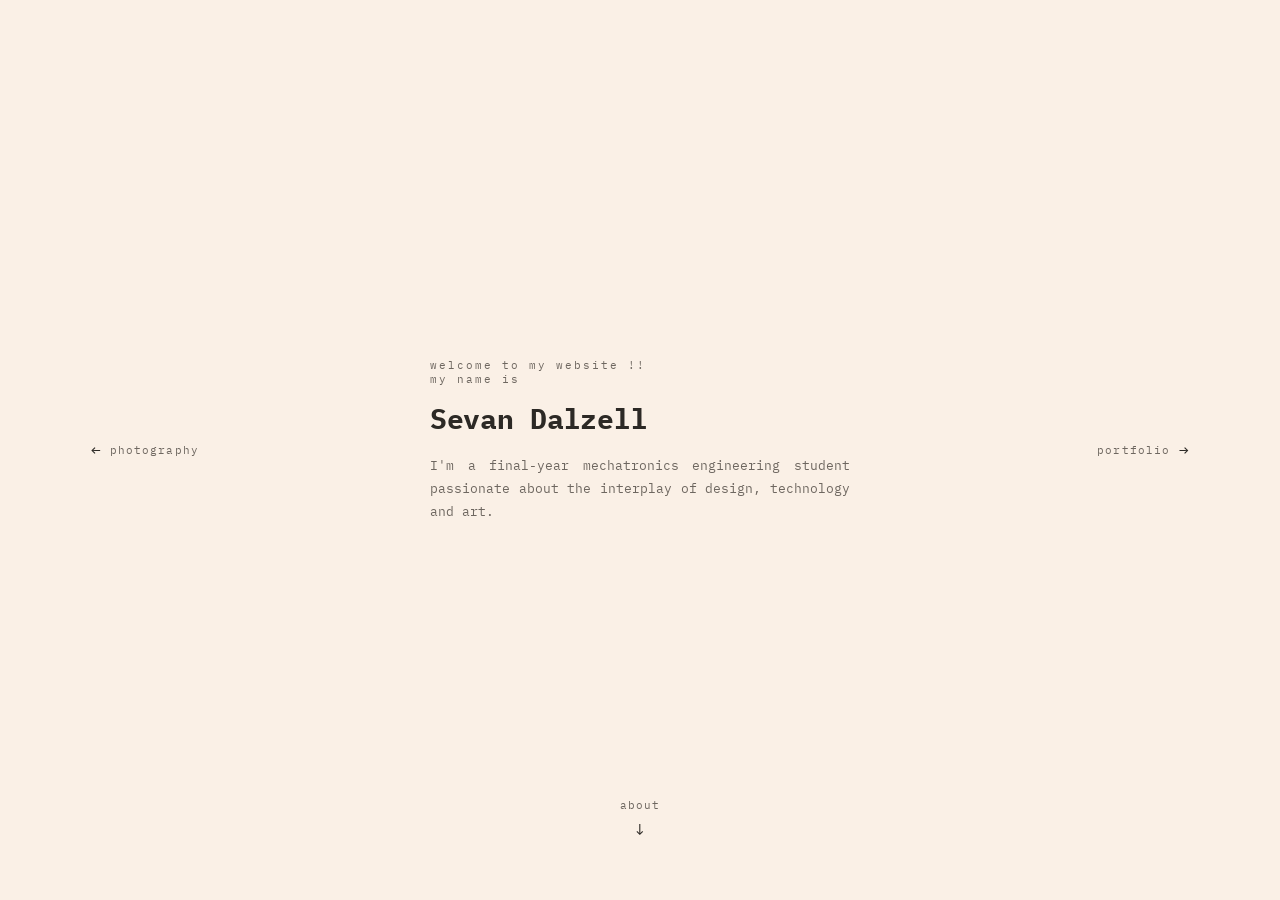
<file: index.html>
<!DOCTYPE html>
<html lang="en">

<head>
  <meta charset="UTF-8">
  <meta name="viewport" content="width=device-width, initial-scale=1.0">
  <title>portfolio | Sevan Dalzell</title>
  <meta name="description" content="Sevan's portfolio site.">

  <!-- Open Graph / Discord / Slack / etc embed preview -->
  <meta property="og:type" content="website">
  <meta property="og:title" content="portfolio | Sevan Dalzell">
  <meta property="og:site_name" content="vii">
  <meta property="og:description" content="Sevan's portfolio site.">
  <meta property="og:url" content="https://sevandalzell.com">
  <meta property="og:image" content="https://sevandalzell.com/assets/preview.png">
  <meta name="twitter:card" content="summary_large_image">
  <meta name="twitter:title" content="portfolio | Sevan Dalzell">
  <meta name="twitter:description" content="Sevan's portfolio site.">
  <meta name="twitter:image" content="https://sevandalzell.com/assets/preview.png">

  <link rel="preconnect" href="https://fonts.googleapis.com">
  <link rel="preconnect" href="https://fonts.gstatic.com" crossorigin>
  <link href="https://fonts.googleapis.com/css2?family=IBM+Plex+Mono:ital,wght@0,400;0,500;0,700;1,400&display=swap"
    rel="stylesheet">
  <link rel="stylesheet" href="style.css">
  <!-- fontawesome icons (just used for cv button rn) -->
  <link rel="stylesheet" href="https://cdnjs.cloudflare.com/ajax/libs/font-awesome/6.5.1/css/all.min.css">

  <!-- Temporary favicon set from that random generator -->
  <link rel="apple-touch-icon" sizes="180x180" href="/apple-touch-icon.png">
  <link rel="icon" type="image/png" sizes="32x32" href="/favicon-32x32.png">
  <link rel="icon" type="image/png" sizes="16x16" href="/favicon-16x16.png">
  <link rel="manifest" href="/site.webmanifest">
</head>

<body>

  <!-- ===== LOADER ===== -->
  <div id="loader" aria-hidden="true">
    <div class="loader-mark" id="loaderMark">vii</div>
    <div class="loader-sub" id="loaderSub">under construction... back soon !!</div>
    <div class="loader-foot">
      <span id="loaderDate"></span>
    </div>
  </div>

  <!-- ===== DIRECTIONAL NAV ===== -->
  <nav class="dirnav" aria-label="Site navigation">
    <button class="arrow arrow-left" data-dir="left" aria-label="Photography">
      <span class="arrow-glyph">&larr;</span>
      <span class="arrow-label">photography</span>
    </button>
    <button class="arrow arrow-right" data-dir="right" aria-label="Portfolio">
      <span class="arrow-glyph">&rarr;</span>
      <span class="arrow-label">portfolio</span>
    </button>
    <button class="arrow arrow-down" data-dir="down" aria-label="About">
      <span class="arrow-glyph">&darr;</span>
      <span class="arrow-label">about</span>
    </button>
    <button class="arrow arrow-return" id="arrowReturn" data-state="hidden" aria-label="Home">
      <span class="arrow-glyph"></span>
      <span class="arrow-label">home</span>
    </button>
  </nav>

  <!-- ===== WORLD (the plane that pans btw) ===== -->
  <main id="world">

    <!-- deprecated feature for now -->
    <!-- trace lines drawn from centre toward current direction -->
    <!-- <svg id="trace" viewBox="0 0 100 100" preserveAspectRatio="none" aria-hidden="true">
    <line id="traceLine" x1="50" y1="50" x2="50" y2="50" />
  </svg> -->

    <!-- HOME — 0,0 -->
    <section class="panel panel-home" data-pos="0,0">
      <div class="home-block">
        <p class="eyebrow">welcome to my website !! <br>my name is</p>
        <h1>Sevan Dalzell</h1>
        <p class="home-body">
          I'm a final-year mechatronics engineering student passionate about
          the interplay of design, technology and art.
        </p>
        <!-- <p class="eyebrow">
      Try navigate this site with the arrow keys 🡰 🡲 🡳 it's way more fun.
    </p> -->
      </div>
    </section>

    <!-- PHOTOGRAPHY — -1,0 -->
    <section class="panel panel-photo panel-scrollable" data-pos="-1,0">
      <div class="scroll-hero">
        <div class="scroll-hero-inner">
          <p class="eyebrow">photography | 001</p>
          <h2>Shot on Fujifilm</h2>
          <p class="scroll-hero-body">
            <!-- Initially shooting for personal enjoyment only, I now have done work for several organisations and uni clubs.
          Scroll to uncover. -->
            Attached is a selection of only club and organisational work. As I develop
            this page more, I will soon add personal work and other projects.
          </p>
          <!-- add expansive link to show  Hardware Meetup NZ, UOA's MECHA, AUDA, AUES, 
         Rainbow Engineering, Engineering Revue, and Women in Engineering Network at some point -->
          <p class="scroll-hint">scroll to reveal &darr;</p>
        </div>
        <button class="inpanel-home inpanel-home-right" id="photoHomeBtn" aria-label="Return home from photography">
          <span class="arrow-glyph">&rarr;</span>
          <span class="arrow-label">home</span>
        </button>
      </div>
      <div class="mosaic" id="mosaic">
        <!-- generated by script.js from the PHOTOS array -->
      </div>
    </section>

    <!-- PORTFOLIO — 1,0 -->
    <section class="panel panel-work panel-scrollable" data-pos="1,0">
      <div class="scroll-hero">
        <div class="scroll-hero-inner">
          <p class="eyebrow">002 | portfolio</p>
          <h2>Selected work</h2>
          <p class="scroll-hero-body">
            A handful of projects from my coursework, professional experience, personal life, and club contributions.
            Scroll to explore.
          </p>
          <p class="scroll-hint">dramatic reveal &darr;</p>
        </div>
        <button class="inpanel-home inpanel-home-left" id="workHomeBtn" aria-label="Return home from portfolio">
          <span class="arrow-glyph">&larr;</span>
          <span class="arrow-label">home</span>
        </button>
      </div>
      <div class="landmarks" id="landmarks">
        <!-- generated by script.js from the PROJECTS array -->
      </div>
    </section>

    <!-- ABOUT — 0,1 -->
    <section class="panel panel-about" data-pos="0,1">
      <div class="about-layout">
        <div class="about-portrait">
          <img srcset="
            https://res.cloudinary.com/vcdy572c/image/upload/f_auto,q_auto,w_400,usm_0.66_1.00_0.01/Sevan_1_alt_qmyagr 400w,
            https://res.cloudinary.com/vcdy572c/image/upload/f_auto,q_auto,w_800,usm_0.66_1.00_0.01/Sevan_1_alt_qmyagr 800w,
            https://res.cloudinary.com/vcdy572c/image/upload/f_auto,q_auto,w_1200,usm_0.66_1.00_0.01/Sevan_1_alt_qmyagr 1200w
          " sizes="(max-width: 720px) 100vw, 400px"
            src="https://res.cloudinary.com/vcdy572c/image/upload/f_auto,q_auto,w_400,usm_0.66_1.00_0.01/Sevan_1_alt_qmyagr"
            alt="Portrait of Sevan Dalzell" loading="lazy"
            onerror="this.onerror=null; this.srcset=''; this.src='assets/portrait.avif';">
        </div>
        <div class="about-main">
          <div class="panel-head">
            <p class="eyebrow">003 | about</p>
            <h2>About me</h2>
          </div>
          <div class="about-block">
            <p>
              My name is Sevan Dalzell and I'm a final-year BE(Hons) Mechatronics Engineering student at the
              University of Auckland, finishing up papers in robotics &amp;
              intelligent systems, industrial automation, and control. I'm passionate for projects where engineering
              disciplines integrate together. This mindset is the backbone of my creative hobbies, like photography,
              an intersection of mechanical, electrical, and software engineering with art and design.
            </p>
            <p>
              This year I have the privilege of being
              Video Co-Director for <a href="https://engrevue.co.nz/">The Engineering Revue</a>, as well as a marketing
              executive for <a href="https://rainbowengineering.wdcc.co.nz/">Rainbow Engineering</a>. One of my biggest
              takeaways from studying engineering so far is that community is absolutely fundamental to good
              engineering, the best ideas emerge
              when people with different perspectives support, challenge, and learn from one another.
            </p>
            <p class="about-contact">
              <a href="mailto:contact@sevandalzell.com">contact@sevandalzell.com</a>
              <span class="dim">/</span>
              <!-- <a href="https://github.com/" target="_blank" rel="noopener">github</a>
            <span class="dim">/</span> -->
              <a href="https://www.linkedin.com/in/sevandalzell/" target="_blank" rel="noopener">linkedin</a>
            </p>
          </div>
          <a class="about-cv" href="assets/Sevan-Dalzell-CV.pdf" target="_blank" rel="noopener noreferrer"
            aria-label="View CV">
            <i class="fa-solid fa-arrow-up-right-from-square fa-2xs about-cv-icon"></i>
            <!-- or fa-2xs for even smaller -->
            <span class="about-cv-label">view cv</span>
          </a>
        </div>
      </div>
    </section>

  </main>

  <!-- ===== LIGHTBOX ===== -->
  <div id="lightbox" aria-hidden="true">
    <button id="lightboxClose" aria-label="Close">&times;</button>
    <div id="lightboxContent"></div>
  </div>

  <script src="script.js"></script>
</body>

</html>
</file>
<file: style.css>
/* ============================================================
   SEVAN DALZELL — vii
   Design tokens
   ============================================================ */
:root {
  --linen: #FAF0E6;
  --ink: #2c2925;
  /* soft near-black, not pure black */
  --ink-soft: #6e6760;
  /* secondary text */
  --accent: #76146d;
  /* prev. rust c1502b/ terracotta — now deep purple 76146d*/
  --line: rgba(44, 41, 37, 0.16);
  --line-strong: rgba(44, 41, 37, 0.32);
  --mono: 'IBM Plex Mono', ui-monospace, SFMono-Regular, Menlo, Consolas, monospace;

  --pan-speed: 0.85s;
  --pan-ease: cubic-bezier(.65, 0, .2, 1);
  --nav-safe-gutter: 84px;
}

* {
  box-sizing: border-box;
}

html,
body {
  margin: 0;
  padding: 0;
  width: 100%;
  height: 100%;
  overflow: hidden;
  /* the plane pans inside a fixed viewport */
  background: var(--linen);
  color: var(--ink);
  font-family: var(--mono);
  -webkit-font-smoothing: antialiased;
}

h1,
h2,
h3,
p {
  margin: 0;
}

a {
  color: var(--ink);
  text-decoration: none;
  border-bottom: 1px solid var(--line-strong);
}

a:hover {
  color: var(--accent);
  border-color: var(--accent);
}

button {
  font-family: var(--mono);
  background: none;
  border: none;
  color: var(--ink);
  cursor: pointer;
}

::selection {
  background: var(--ink);
  color: var(--linen);
}

.dim {
  color: var(--ink-soft);
}

.eyebrow {
  font-size: 11px;
  letter-spacing: .18em;
  text-transform: lowercase;
  color: var(--ink-soft);
  margin-bottom: 14px;
}

/* ============================================================
   SLEEK SCROLLBARS — thin, barely-there, right edge only
   ============================================================ */
.panel-scrollable {
  scrollbar-width: thin;
  scrollbar-color: rgba(44, 41, 37, 0.22) transparent;
}

.panel-scrollable::-webkit-scrollbar {
  width: 5px;
}

.panel-scrollable::-webkit-scrollbar-track {
  background: transparent;
}

.panel-scrollable::-webkit-scrollbar-thumb {
  background: rgba(44, 41, 37, 0.22);
  border-radius: 10px;
}

.panel-scrollable::-webkit-scrollbar-thumb:hover {
  background: rgba(44, 41, 37, 0.4);
}

body.is-panning .panel-scrollable {
  scrollbar-color: transparent transparent;
}

body.is-panning .panel-scrollable::-webkit-scrollbar {
  width: 5px;
  height: 5px;
}

body.is-panning .panel-scrollable::-webkit-scrollbar-track {
  background: transparent;
}

body.is-panning .panel-scrollable::-webkit-scrollbar-thumb {
  background: transparent;
}

/* ============================================================
   LOADER
   ============================================================ */
#loader {
  position: fixed;
  inset: 0;
  z-index: 100;
  background: var(--linen);
  display: flex;
  flex-direction: column;
  align-items: center;
  justify-content: center;
  transition: opacity .7s ease;
}

#loader.is-hidden {
  opacity: 0;
  pointer-events: none;
}

.loader-mark {
  font-size: 16px;
  letter-spacing: .32em;
  text-transform: lowercase;
  font-weight: 700;
}

.loader-mark.flicker {
  color: var(--ink);
}

.loader-sub {
  margin-top: 14px;
  font-size: 11px;
  letter-spacing: .1em;
  text-transform: lowercase;
  color: var(--ink-soft);
  opacity: 0;
  transition: opacity .6s ease;
}

.loader-sub.is-visible {
  opacity: 1;
}

.loader-foot {
  position: absolute;
  bottom: 32px;
  /* previously 28px */
  left: 0;
  right: 0;
  text-align: center;
  font-size: 11px;
  letter-spacing: .1em;
  color: var(--ink-soft);
}

/* ============================================================
   WORLD / PLANE — the thing that pans
   ============================================================ */
#world {
  position: fixed;
  top: 0;
  left: 0;
  width: 300vw;
  height: 200vh;
  transition: transform var(--pan-speed) var(--pan-ease);
  will-change: transform;
  z-index: 1;
}

#trace {
  position: absolute;
  top: 0;
  left: 0;
  width: 100%;
  height: 100%;
  pointer-events: none;
  z-index: 0;
}

#traceLine {
  stroke: var(--line-strong);
  stroke-width: 0.12;
  transition: x2 var(--pan-speed) var(--pan-ease), y2 var(--pan-speed) var(--pan-ease);
}

.panel {
  position: absolute;
  width: 100vw;
  height: 100vh;
  display: flex;
  flex-direction: column;
  align-items: center;
  justify-content: center;
  padding: 0 8vw;
  overflow: hidden;
}

.panel-photo {
  left: 0;
  top: 0;
}

.panel-home {
  left: 100vw;
  top: 0;
}

.panel-work {
  left: 200vw;
  top: 0;
}

.panel-about {
  left: 100vw;
  top: 100vh;
}

/* panels that scroll internally (portfolio / photography) */
.panel-scrollable {
  align-items: stretch;
  justify-content: flex-start;
  overflow-y: auto;
  overflow-x: hidden;
  padding: 0;
}

/* ---------- HOME ---------- */
.home-block {
  max-width: 460px;
  text-align: justify;
  animation: rise .9s var(--pan-ease) both;
}

.home-block h1 {
  font-size: 28px;
  letter-spacing: -.01em;
  margin-bottom: 18px;
  font-weight: 700;
}

.home-body {
  font-size: 13px;
  line-height: 1.75;
  color: var(--ink-soft);
  max-width: 420px;
  margin-bottom: 18px;
}

@keyframes rise {
  from {
    opacity: 0;
    transform: translateY(10px);
  }

  to {
    opacity: 1;
    transform: translateY(0);
  }
}

/* ---------- shared panel head (about only, now) ---------- */
.panel-head {
  width: 100%;
  max-width: 780px;
  text-align: left;
  margin-bottom: 8px;
  flex: 0 0 auto;
}

.panel-head h2 {
  font-size: 28px;
  font-weight: 700;
}

/* ---------- SCROLL HERO (first screen of portfolio / photography) ---------- */
.scroll-hero {
  position: relative;
  min-height: 100vh;
  width: 100%;
  flex: 0 0 auto;
  display: flex;
  flex-direction: column;
  justify-content: center;
  padding: 0 9vw;
}

/* changed from 340 to 450 to widen the entry text for the diff. sections  */
.scroll-hero-inner {
  max-width: 450px;
}

.scroll-hero-inner h2 {
  font-size: 28px;
  font-weight: 700;
  margin-bottom: 14px;
}

.scroll-hero-body {
  font-size: 13px;
  line-height: 1.7;
  color: var(--ink-soft);
}

.scroll-hint {
  margin-top: 26px;
  font-size: 10px;
  letter-spacing: .12em;
  color: var(--ink-soft);
  animation: hint-bounce 2.4s ease-in-out infinite;
}

@keyframes hint-bounce {

  0%,
  100% {
    transform: translateY(0);
    opacity: .7;
  }

  50% {
    transform: translateY(5px);
    opacity: 1;
  }
}

/* portfolio: text sits in the left third */
.panel-work .scroll-hero {
  align-items: flex-start;
}

.panel-work .scroll-hero-inner {
  text-align: left;
  margin-left: var(--nav-safe-gutter);
}

/* photography: text sits in the right third */
.panel-photo .scroll-hero {
  text-align: right;
  align-items: flex-end;
}

.panel-photo .scroll-hero-inner {
  text-align: right;
  margin-right: var(--nav-safe-gutter);
}

.inpanel-home {
  position: absolute;
  top: 50%;
  z-index: 5;
  display: flex;
  align-items: center;
  gap: 9px;
  padding: 9px 14px;
  border-radius: 3px;
  background: transparent;
  color: var(--ink);
  transform: translateY(-50%);
  transition: background .3s ease, transform .35s var(--pan-ease);
}

.inpanel-home .arrow-label {
  color: var(--ink-soft);
}

.inpanel-home:hover,
.inpanel-home:focus-visible {
  background: var(--ink);
}

.inpanel-home:hover .arrow-glyph,
.inpanel-home:focus-visible .arrow-glyph,
.inpanel-home:hover .arrow-label,
.inpanel-home:focus-visible .arrow-label {
  color: var(--linen);
}

.inpanel-home:active {
  background: var(--accent);
}

.inpanel-home-left {
  left: 6%;
  flex-direction: row;
}

.inpanel-home-right {
  right: 6%;
  flex-direction: row-reverse;
}

/* ---------- PORTFOLIO — landmarks scrolling through the void ---------- */
.landmarks {
  width: 100%;
  padding: 4vh 0 26vh;
}

.landmark {
  display: flex;
  flex-direction: column;
  gap: 14px;
  margin: 20vh 0;
  max-width: 360px;
  opacity: 0;
  transform: translateY(26px);
  transition: opacity .7s ease, transform .7s var(--pan-ease);
}

.landmark.is-visible {
  opacity: 1;
  transform: translateY(0);
}

.landmark--left {
  margin-left: 9vw;
  margin-right: auto;
}

.landmark--right {
  margin-right: 9vw;
  margin-left: auto;
}

.landmark--left {
  display: grid;
  grid-template-columns: minmax(440px, 62%) minmax(280px, 1fr);
  grid-template-rows: auto auto;
  align-items: start;
  row-gap: 14px;
  column-gap: 20px;
  max-width: min(90vw, 1344px);
}

.landmark--right {
  display: grid;
  grid-template-columns: minmax(280px, 1fr) minmax(440px, 62%);
  grid-template-rows: auto auto;
  align-items: start;
  row-gap: 14px;
  column-gap: 20px;
  max-width: min(90vw, 1344px);
}

.landmark--left>.landmark-media {
  grid-column: 1;
  grid-row: 1;
}

.landmark--left>.landmark-cap {
  grid-column: 2;
  grid-row: 1;
}

.landmark--left>.landmark-expansion-row {
  grid-column: 1;
  grid-row: 2;
}

.landmark--right>.landmark-media {
  grid-column: 2;
  grid-row: 1;
}

.landmark--right>.landmark-cap {
  grid-column: 1;
  grid-row: 1;
  align-items: flex-end;
  text-align: right;
}

.landmark--right>.landmark-expansion-row {
  grid-column: 2;
  grid-row: 2;
}

.landmark--feature {
  width: 100vw;
  max-width: 100vw;
  margin-left: calc(50% - 50vw);
  margin-right: calc(50% - 50vw);
  text-align: center;
  gap: 40px;
}

.landmark--feature .landmark-cap {
  align-items: center;
  padding: 0 8vw;
}

/* extra images attached below a left/right entry — forms an L shape
   tucked under the main image, mirrored for the right side */
.landmark-expansion-row {
  display: grid;
  grid-template-columns: 1fr 1fr;
  gap: 10px;
}

.landmark-expansion-row .landmark-media {
  aspect-ratio: 4/3;
  /* fallback before JS measures the real image */
}

.landmark-media {
  width: 100%;
  aspect-ratio: 3/2;
  /* fallback before JS measures the real image */
  overflow: hidden;
  cursor: zoom-in;
  background: transparent;
  position: relative;
  transition: aspect-ratio .3s ease;
}

.landmark-media-track {
  position: relative;
  width: 100%;
  height: 100%;
}

/* The img/video element IS the .landmark-media-item — every visual
   property lives in this single rule so nothing else can override
   the opacity transition (that's what was killing the crossfade). */
.landmark-media-item {
  position: absolute;
  inset: 0;
  width: 100%;
  height: 100%;
  display: block;
  object-fit: contain;
  opacity: 0;
  pointer-events: none;
  z-index: 1;
  transition: opacity .7s ease-in-out, transform .25s ease-out;
}

.landmark-media-item.is-active {
  opacity: 1;
  pointer-events: auto;
  z-index: 2;
}

.landmark-media:hover .landmark-media-item.is-active {
  transform: scale(1.03);
}

.landmark-media-caption {
  position: absolute;
  inset: 0;
  z-index: 2;
  background: rgba(44, 41, 37, 0.84);
  color: var(--linen);
  display: flex;
  align-items: flex-end;
  padding: 12px;
  opacity: 0;
  pointer-events: none;
  transition: opacity .3s ease;
}

.landmark-media-caption-body {
  margin: 0;
  font-size: 11px;
  line-height: 1.45;
  letter-spacing: .02em;
}

.landmark-media[data-has-description="true"]:hover .landmark-media-caption,
.landmark-media[data-has-description="true"]:focus-within .landmark-media-caption {
  opacity: 1;
}

.landmark-media-controls {
  position: absolute;
  left: 10px;
  right: 10px;
  bottom: 10px;
  z-index: 3;
  display: flex;
  align-items: center;
  justify-content: space-between;
  gap: 8px;
  pointer-events: none;
}

.landmark-media-nav {
  pointer-events: auto;
  min-width: 34px;
  height: 28px;
  padding: 0 10px;
  background: rgba(44, 41, 37, 0.76);
  color: var(--linen);
  border: 1px solid rgba(250, 240, 230, 0.4);
  border-radius: 2px;
  line-height: 1;
}

.landmark-media-nav:hover,
.landmark-media-nav:focus-visible {
  background: var(--ink);
}

.landmark-media-counter {
  padding: 2px 8px;
  font-size: 10px;
  letter-spacing: .1em;
  color: var(--linen);
  background: rgba(44, 41, 37, 0.76);
  border: 1px solid rgba(250, 240, 230, 0.35);
}

.landmark-cap {
  display: flex;
  flex-direction: column;
  gap: 6px;
}

.landmark-index {
  font-size: 11px;
  letter-spacing: .14em;
  color: var(--accent);
}

.landmark-title {
  font-size: 20px;
  font-weight: 700;
}

.landmark-desc {
  font-size: 13px;
  line-height: 1.65;
  color: var(--ink-soft);
  text-align: justify;
}

.landmark-tags {
  font-size: 10px;
  letter-spacing: .07em;
  color: var(--ink-soft);
}

.landmark-expansion {
  max-width: min(86vw, 1120px);
}

.landmark-expansion-grid {
  width: 100%;
  display: grid;
  gap: 16px;
}

.landmark-expansion--feature {
  width: 100vw;
  max-width: 100vw;
  margin-left: calc(50% - 50vw);
  margin-right: calc(50% - 50vw);
  margin-top: -10vh;
}

.landmark-expansion--feature .landmark-expansion-grid {
  grid-template-columns: repeat(3, minmax(0, 1fr));
  gap: 10px;
  padding: 0;
}

.media-missing {
  position: absolute;
  inset: 0;
  display: flex;
  align-items: center;
  justify-content: center;
  text-align: center;
  font-size: 9px;
  letter-spacing: .05em;
  color: var(--ink-soft);
  padding: 10px;
  line-height: 1.6;
  background: rgba(44, 41, 37, 0.04);
}

/* ---------- PHOTOGRAPHY — mosaic ---------- */
.mosaic {
  width: 100%;
  max-width: 1360px;
  margin: 0 auto;
  display: flex;
  flex-wrap: wrap;
  justify-content: center;
  align-items: flex-start;
  gap: 18px;
  padding: 0 4vw 8vh;
}

.mosaic-item {
  position: relative;
  flex: 0 1 360px;
  width: 360px;
  overflow: hidden;
  cursor: zoom-in;
  background: rgba(44, 41, 37, 0.05);
}

.mosaic-item img {
  width: 100%;
  height: auto;
  display: block;
  transition: transform .25s ease-out;
}

.mosaic-item:hover img {
  transform: scale(1.04);
}

.mosaic-caption {
  position: absolute;
  inset: 0;
  background: rgba(44, 41, 37, 0.84);
  color: var(--linen);
  display: flex;
  flex-direction: column;
  justify-content: flex-end;
  padding: 10px;
  opacity: 0;
  transition: opacity .3s ease;
}

.mosaic-item:hover .mosaic-caption {
  opacity: 1;
}

.mosaic-caption .mc-title {
  font-size: 11px;
  font-weight: 700;
  margin-bottom: 3px;
}

.mosaic-caption .mc-tech {
  font-size: 9.5px;
  letter-spacing: .04em;
  color: rgba(250, 240, 230, 0.72);
}

/* ---------- ABOUT ---------- */
.panel-about {
  padding-top: 90px;
  padding-bottom: 70px;
}

.about-layout {
  display: flex;
  align-items: flex-start;
  gap: 44px;
  width: 100%;
  max-width: 880px;
}

.about-portrait {
  flex: 0 0 auto;
  width: 400px;
  aspect-ratio: 3/4;
  overflow: hidden;
  border-radius: 3px;
}

.about-portrait img {
  display: block;
  width: 100%;
  height: 100%;
  object-fit: cover;
  object-position: 50% 30%;
}

.about-main {
  flex: 1 1 auto;
  min-width: 0;
}

.about-block {
  max-width: 480px;
  text-align: left;
}

.about-block p {
  font-size: 13px;
  line-height: 1.75;
  color: var(--ink-soft);
  margin-bottom: 18px;
  text-align: justify;
  text-justify: inter-word;
  /* mainly supported in Edge/IE, harmless elsewhere */
}

.about-contact a {
  font-size: 12px;
}

.about-cv {
  margin-top: 26px;
  display: inline-flex;
  align-items: center;
  gap: 9px;
  padding: 10px 16px;
  border-radius: 3px;
  background: var(--ink);
  color: var(--linen);
  transition: background-color .3s ease;
}

.about-cv-glyph {
  font-size: 17px;
  line-height: 1;
  color: var(--linen);
}

.fa-solid.fa-arrow-up-right-from-square.fa-2xs.about-cv-icon {
  color: var(--linen);
  transition: none;
  /* optional */
}

.about-cv-label {
  font-size: 12px;
  letter-spacing: .1em;
  text-transform: lowercase;
  color: var(--linen);
}

.about-cv:hover,
.about-cv:focus-visible {
  background: var(--accent);
}

/* ============================================================
   DIRECTIONAL NAV — no boxes, label sits at the arrow's stem,
   whole control inverts (darkens) on hover
   ============================================================ */
.dirnav {
  z-index: 50;
}

.arrow {
  position: fixed;
  z-index: 50;
  display: flex;
  align-items: center;
  gap: 9px;
  padding: 9px 14px;
  border-radius: 3px;
  background: transparent;
  transition: background .3s ease, opacity .35s ease, transform .35s var(--pan-ease);
}

.arrow-glyph {
  font-size: 16px;
  line-height: 1;
  color: var(--ink);
  transition: color .3s ease;
}

.arrow-label {
  font-size: 11px;
  letter-spacing: .1em;
  text-transform: lowercase;
  color: var(--ink-soft);
  transition: color .3s ease;
}

.arrow:hover,
.arrow:focus-visible {
  background: var(--ink);
}

.arrow:hover .arrow-glyph,
.arrow:focus-visible .arrow-glyph,
.arrow:hover .arrow-label,
.arrow:focus-visible .arrow-label {
  color: var(--linen);
}

.arrow:active {
  background: var(--accent);
}

.arrow.is-pulsing {
  animation: pulse-bg .5s var(--pan-ease);
}

@keyframes pulse-bg {
  0% {
    background: transparent;
  }

  40% {
    background: var(--accent);
  }

  100% {
    background: transparent;
  }
}

.arrow.is-pulsing .arrow-glyph,
.arrow.is-pulsing .arrow-label {
  animation: pulse-fg .5s var(--pan-ease);
}

@keyframes pulse-fg {
  0% {
    color: inherit;
  }

  40% {
    color: var(--linen);
  }

  100% {
    color: inherit;
  }
}

/* label sits at the stem (the flat end opposite the arrowhead) */
.arrow-left {
  left: 6%;
  top: 50%;
  transform: translateY(-50%);
  flex-direction: row;
}

.arrow-right {
  right: 6%;
  top: 50%;
  transform: translateY(-50%);
  flex-direction: row-reverse;
}

.arrow-down {
  bottom: 6%;
  left: 50%;
  transform: translateX(-50%);
  flex-direction: column-reverse;
}

.arrow-return {
  top: 22px;
  flex-direction: row;
}

.arrow-return.pos-top {
  top: 22px;
  left: 50%;
  right: auto;
  transform: translateX(-50%);
  flex-direction: column;
}

.arrow[data-state="hidden"] {
  opacity: 0;
  pointer-events: none;
}

/* ============================================================
   LIGHTBOX
   ============================================================ */
#lightbox {
  position: fixed;
  inset: 0;
  z-index: 90;
  background: rgba(44, 41, 37, 0.92);
  display: flex;
  align-items: center;
  justify-content: center;
  opacity: 0;
  pointer-events: none;
  transition: opacity .35s ease;
}

#lightbox.is-open {
  opacity: 1;
  pointer-events: auto;
}

#lightboxContent {
  max-width: 88vw;
  max-height: 86vh;
}

#lightboxContent img,
#lightboxContent video {
  max-width: 88vw;
  max-height: 86vh;
  display: block;
  object-fit: contain;
}

#lightboxClose {
  position: absolute;
  top: 24px;
  right: 28px;
  font-size: 28px;
  color: var(--linen);
  line-height: 1;
}

#lightboxClose:hover {
  color: var(--accent);
}

/* ============================================================
   RESPONSIVE
   ============================================================ */
@media (max-width: 720px) {
  :root {
    --nav-safe-gutter: 52px;
  }

  .scroll-hero {
    padding: 0 7vw;
  }

  .scroll-hero-inner {
    max-width: none;
  }

  .landmark--left {
    margin-left: 6vw;
  }

  .landmark--right {
    margin-right: 6vw;
  }

  .landmark--left {
    display: flex;
    flex-direction: column;
    gap: 14px;
    max-width: 88vw;
  }

  .landmark--right {
    display: flex;
    flex-direction: column;
    gap: 14px;
    max-width: 88vw;
  }

  .landmark--right .landmark-cap {
    align-items: flex-start;
    text-align: left;
  }

  .landmark-expansion {
    max-width: 88vw;
    margin-top: 12px;
  }

  .landmark-expansion--feature .landmark-expansion-grid {
    grid-template-columns: 1fr;
    gap: 10px;
    padding: 0;
  }

  .landmark-expansion-row {
    grid-template-columns: 1fr 1fr;
    gap: 8px;
  }

  .landmark-expansion--feature {
    width: 88vw;
    max-width: 88vw;
    margin-left: auto;
    margin-right: auto;
  }

  .landmark {
    max-width: 88vw;
  }

  .mosaic {
    gap: 10px;
    padding: 0 5vw 8vh;
  }

  .mosaic-item {
    flex-basis: 260px;
    width: 260px;
  }

  .arrow-left {
    left: 3%;
  }

  .arrow-right {
    right: 3%;
  }

  .inpanel-home-left {
    left: 3%;
  }

  .inpanel-home-right {
    right: 3%;
  }

  .arrow-return {
    top: 14px;
  }

  .arrow-return.pos-top {
    top: 14px;
  }

  .inpanel-home .arrow-label {
    display: none;
  }

  .arrow-label {
    display: none;
  }

  .home-block h1 {
    font-size: 24px;
  }

  .about-layout {
    flex-direction: column;
    align-items: center;
    gap: 24px;
    max-width: 88vw;
  }

  .about-portrait {
    width: 140px;
  }
}

/* ============================================================
   REDUCED MOTION
   ============================================================ */
@media (prefers-reduced-motion: reduce) {
  #world {
    transition: none;
  }

  .home-block {
    animation: none;
  }

  .landmark {
    transition: none;
    opacity: 1;
    transform: none;
  }

  .scroll-hint {
    animation: none;
  }

  .arrow {
    transition: none;
  }

  #loader {
    transition: none;
  }
}
</file>
